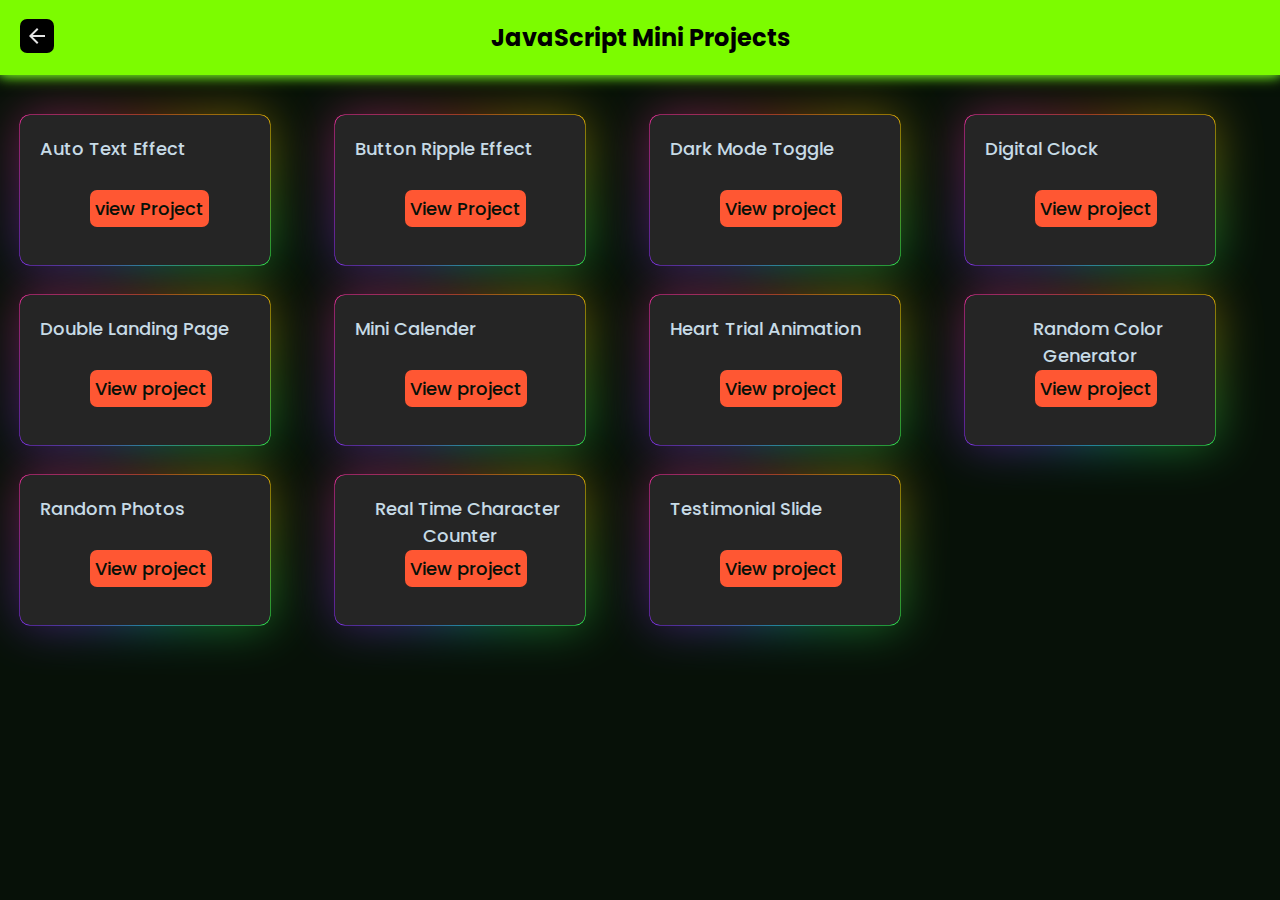
<file: index.html>
<!DOCTYPE html>
<html lang="en">
<head>
    <meta charset="UTF-8">
    <meta name="viewport" content="width=device-width, initial-scale=1.0">
    <title>javaScript MiniProjects</title><link rel="preconnect" href="https://fonts.googleapis.com">
    <link rel="preconnect" href="https://fonts.gstatic.com" crossorigin>
    <link href="https://fonts.googleapis.com/css2?family=Chakra+Petch:ital,wght@0,300;0,400;0,500;0,600;0,700;1,300;1,400;1,500;1,600;1,700&family=Noto+Serif:ital,wght@0,100..900;1,100..900&family=Poppins:ital,wght@0,100;0,200;0,300;0,400;0,500;0,600;0,700;0,800;0,900;1,100;1,200;1,300;1,400;1,500;1,600;1,700;1,800;1,900&family=Roboto+Slab:wght@100..900&display=swap" rel="stylesheet">
</head>
<style>
    :root{
        --primary-color: #071108;
        --teal:#006D5B;
    }
    *{
        margin:0;
        padding: 0;
    }
    body{
        font-family: "Poppins", serif;
        font-weight: 500;
        font-style: normal;
        background-color: var(--primary-color);
        width: 100%;
        height: 100vh;
        color: #C7DBE6;
        
    }
    .header{
        position: relative;
        background-color: #7CFC00;
        padding: 20px;
        color: black;
        font-size: x-large;
        text-align: center;
        box-shadow: 0 0 15px #7CFC00, 0 0 10px #4CAF50;
        font-weight: 700;
    }
    .container{
        margin-top: 20px;
        display: grid;
        grid-template-columns: repeat(auto-fit, minmax(250px,1fr));
        gap: 20px;
        row-gap: 30px;
        justify-content: space;
        padding: 20px;
    }
    .card{
        position: relative;
        height:150px;
        width: 250px;
        font-size: large;
        text-align: center;
        background: #252525;
        border-radius: 10px;
    }
    .card p{
        text-indent: 15px;
        position: absolute;
        padding: 5px;
        top: 10%;
    }
    .card::after, .card::before {
        content: '';
        position:absolute;
        height: 100%;
        width: 100%;
        top: 50%;
        left: 50%;
        translate:-50% -50%;
        z-index: -1;
        padding: 0.5px;
        background-image: conic-gradient(#FF5733, #FFC300, #33FF57, #33CFFF, #8D33FF, #FF33A8, #FF5733);
        border-radius: 10px;
    }
    .card::before{
        filter: blur(1.5rem);
        opacity: 0.4;
    }

    a{
        position: absolute;
        text-decoration: none;
        background-color: #FF5733 ;
        color: #071108;
        font: 200;
        /* font-family: 'Lucida Sans', 'Lucida Sans Regular', 'Lucida Grande', 'Lucida Sans Unicode', Geneva, Verdana, sans-serif; */
        font-size: 18px;
        padding: 5px;
        /* border: 1px solid white; */
        top: 50%;
        left: 28%;
        border-radius: 7px;
    }
    img{
        color: white;
    }
    .header a{
        background-color: black;
        position: absolute;
        display: flex;
        top: 25%;
        left: 20px;
    }
</style>
<body>
    <div class="header"><a href="https://sathwikportofolio1.netlify.app/">
        <img src="images/arrow_back_24dp_E3E3E3_FILL0_wght400_GRAD0_opsz24.svg" alt="Back">
      </a>JavaScript Mini Projects</div>
    <div class="container">
        <div class="card"><p>Auto Text Effect</p><a href="auto-text-effect/index.html">view Project</a></div>
        <div class="card"><p>Button Ripple Effect</p><a href="Button-ripple-effect/index.html">View Project</a></div>
        <div class="card"><p>Dark Mode Toggle</p><a href = "dark-mode-toggle/index.html">View project</a></div>
        <div class="card"><p>Digital Clock</p><a href="digital-clock/index.html">View project</a></div>
    
        <div class="card"><p>Double Landing Page</p><a href="double-landing-page/index.html">View project</a></div>
        <div class="card"><p>Mini Calender</p><a href="mini-calender/index.html">View project</a></div>
        <div class="card"><p>Heart Trial Animation</p><a href="Part-trail-animation/index.html">View project</a></div>
        <div class="card"><p>Random Color Generator</p><a href="Random-color-generator/index.html">View project</a></div>
        <div class="card"><p>Random Photos</p><a href="random-photos/index.html">View project</a></div>
        <div class="card"><p>Real Time Character Counter</p><a href="real-time-character-counter/index.html">View project</a></div>
        <div class="card"><p>Testimonial Slide</p><a href="testimonial-slide/index.html">View project</a></div>
    </div>
    <div class="footer"></div>
</body>
</html>
</file>
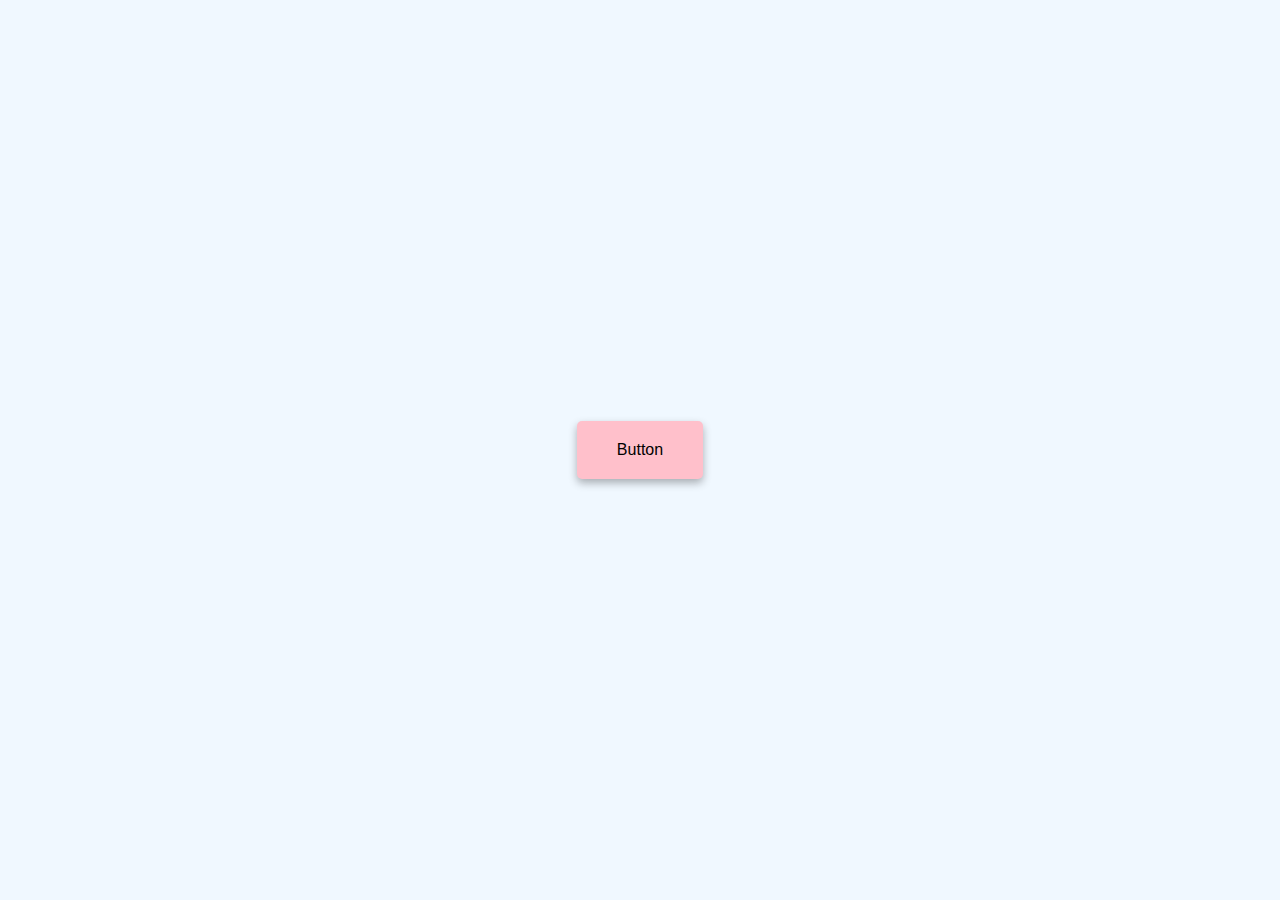
<file: Button-ripple-effect/index.html>
<!DOCTYPE html>
<html lang="en">
<head>
    <meta charset="UTF-8">
    <meta name="viewport" content="width=device-width, initial-scale=1.0">
    <title>Button Ripple Effect</title>
    <link rel="stylesheet" href="style.css">
</head>
<body>
    <a href="#" class="btn"><span>Button</span></a>
<script src="Script.js"></script>
</body>
</html>
</file>
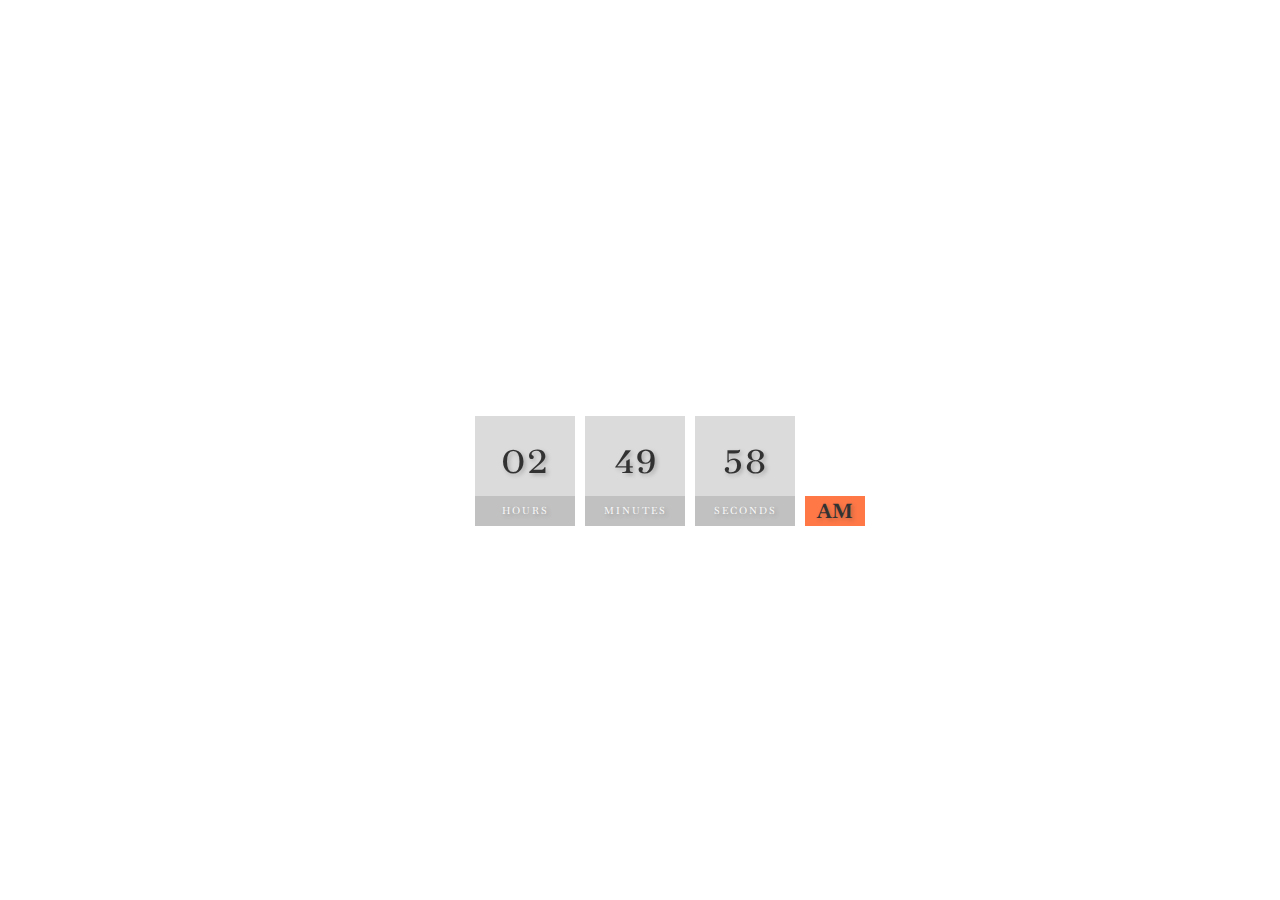
<file: digital-clock/index.html>
<!DOCTYPE html>
<html lang="en">
<head>
    <meta charset="UTF-8">
    <meta name="viewport" content="width=device-width, initial-scale=1.0">
    <title>Digital Clock</title>
    <link rel="stylesheet" href="Style.css">
</head>
<body>
    <h2>Digital Clock</h2>
    <div class="clock">
        <div>
            <span id="hour">00</span>
            <span class="text">Hours</span>
        </div>
        <div>
            <span id="minutes">00</span>
            <span class="text">Minutes</span>
        </div>
        <div>
            <span id="seconds">00</span>
            <span class="text">Seconds</span>
        </div>
        <div>
            <span id="ampm">AM</span>
        </div>
    </div>
    <script src="script.js"></script>
</body>
</html>
</file>
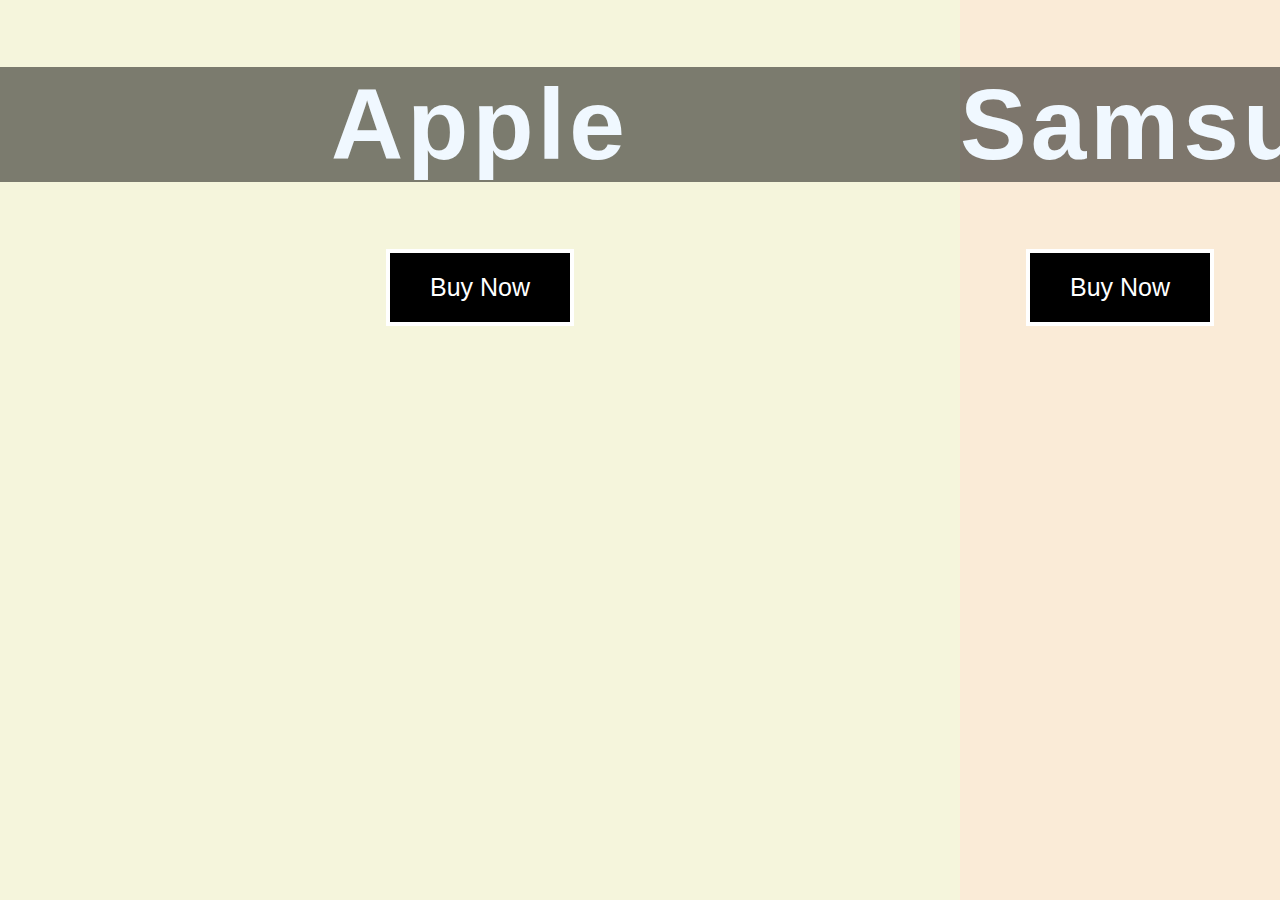
<file: double-landing-page/index.html>
<!DOCTYPE html>
<html lang="en">
<head>
    <meta charset="UTF-8">
    <meta name="viewport" content="width=device-width, initial-scale=1.0">
    <title>Double Landing Page</title>
    <link rel="stylesheet" href="Style.css"> 
</head>
<body>
    <div class="container">
<div class="split left">
    <h1>Apple</h1>
    <button class="btn">Buy Now</button>
</div>
<div class="split right">
    <h1>Samsung</h1>
    <button class="btn">Buy Now</button>
</div>
    </div>
    <script src="script.js"></script>
</body>
</html>
</file>
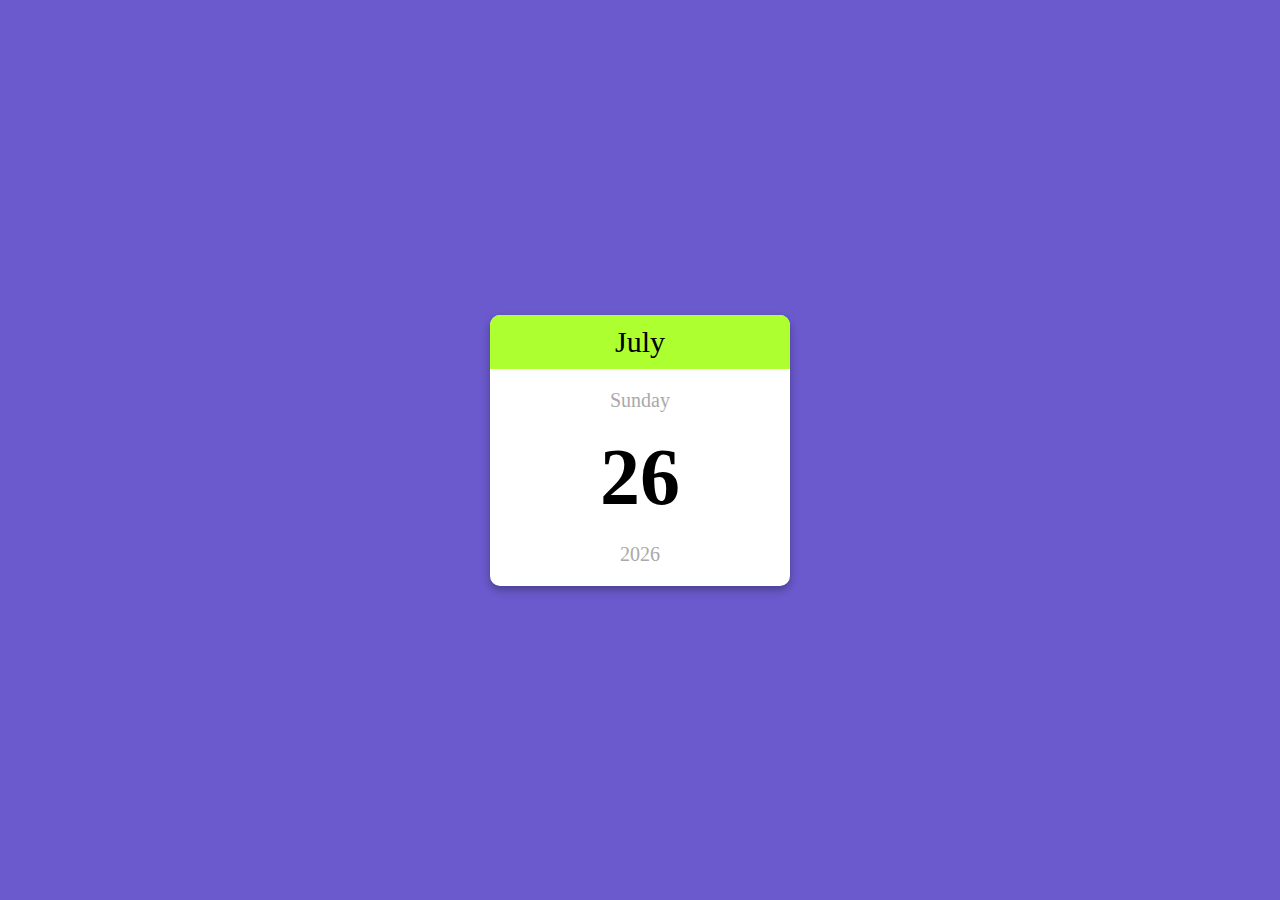
<file: mini-calender/index.html>
<!DOCTYPE html>
<html lang="en">
<head>
    <meta charset="UTF-8">
    <meta name="viewport" content="width=device-width, initial-scale=1.0">
    <title>Mini Calender</title>
    <link rel="stylesheet" href="style.css">
</head>
<body>
    <div class="calender-container">
        <p class="month-name" id="month-name">October</p>
        <p class="day-name" id="day-name">Tuesday</p>
        <p class="day-number" id="day-number">1</p>
        <p class="year" id="year">2020</p>
    </div>
    <script src="script.js"></script>
</body>
</html>
</file>
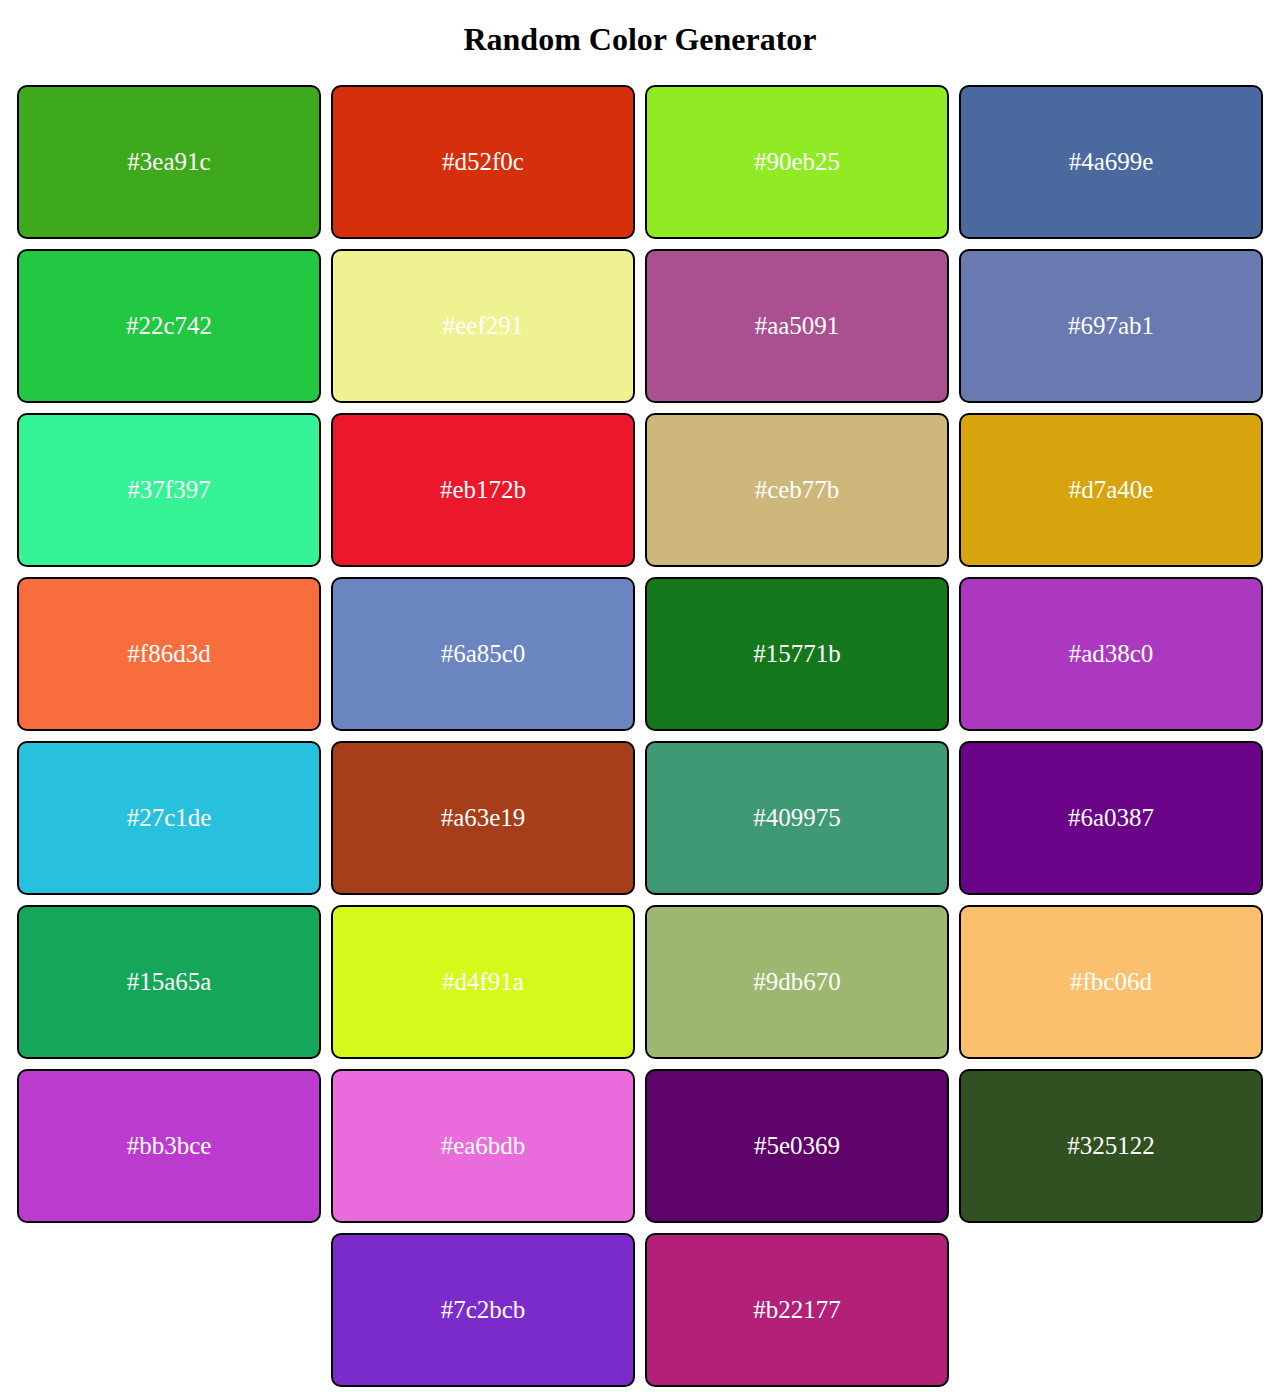
<file: Random-color-generator/index.html>
<!DOCTYPE html>
<html lang="en">
<head>
    <meta charset="UTF-8">
    <meta name="viewport" content="width=device-width, initial-scale=1.0">
    <title>Random Color Generator</title>
    <link rel = "stylesheet" href = "Style.css">
</head>
<body>
    <h1>Random Color Generator</h1>
    <div class="container">
    </div>
    <script src="script.js"></script>
</body>
</html>
</file>
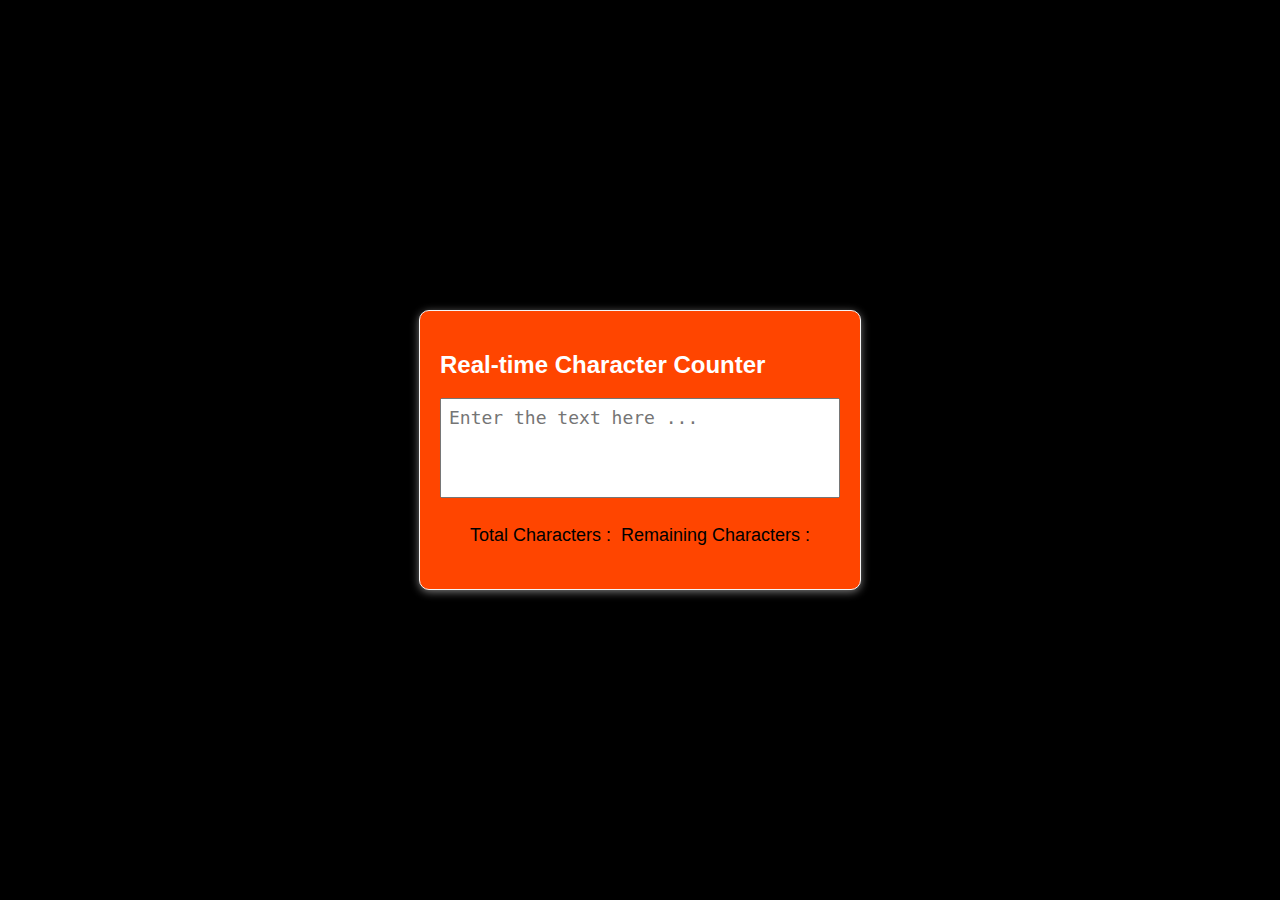
<file: real-time-character-counter/index.html>
<!DOCTYPE html>
<html lang="en">
<head>
    <meta charset="UTF-8">
    <meta name="viewport" content="width=device-width, initial-scale=1.0">
    <title>real-time-character-counter</title>
    <link rel="stylesheet" href="Style.css">
</head>
<body>
    <div class="container">
        <h2>Real-time Character Counter</h2>
        <textarea id="textarea" class="textarea" placeholder="Enter the text here ..."  maxlength="50"></textarea>
        <div class="counter-container">
            <p>Total Characters : <br>
            <span class="total-counter" id="total-counter"></span>
            </p>
            <p>Remaining Characters :<br>
            <span class="remaining-counter" id="remaining-counter"></span>
            </p>
        </div>
    </div>
    <script src="script.js"></script>
</body>
</html>
</file>
<file: Button-ripple-effect/style.css>
body{
    margin: 0;
    display: flex;
    justify-content: center;
    height: 100vh;
    align-items: center;
    background-color: aliceblue;
    font-family: sans-serif;
}

.btn{
    background-color: pink;
    padding: 20px 40px;
    border-radius: 5px;
    box-shadow: 0 4px 8px rgba(0,0,0,0.3);
    text-decoration: none;
    color: black;
    position: relative;
    overflow: hidden;
}

.btn span{
    position: relative;
    z-index: 1;
}

.btn::before{
    content: "";
    position: absolute;
    background-color: orangered;
    width: 0px;
    height: 0px;
    left: var(--xPos);
    top: var(--yPos);
    transform: translate(-50%, -50%);
    border-radius: 50%;
    transition: width 0.5s, height 0.5s;
    
}

.btn:hover::before{
    width: 300px;
    height: 300px;
}
</file>
<file: digital-clock/Style.css>
@import url('https://fonts.googleapis.com/css2?family=Baskervville+SC&display=swap');
body{
    font-family: "Baskervville SC", serif;
    color: white;
    margin: 0;
    display: flex;
    flex-direction: column;
    align-items: center;
    height: 100vh;
    justify-content: center;
    background: url("https://images.unsplash.com/photo-1721332149371-fa99da451baa?w=1200&auto=format&fit=crop&q=60&ixlib=rb-4.0.3&ixid=M3wxMjA3fDF8MHxmZWF0dXJlZC1waG90b3MtZmVlZHwxfHx8ZW58MHx8fHx8");
    background-size: cover;
}

h2{
    text-transform: uppercase;
    letter-spacing: 10px;
    font-size: 14px;
    text-align: center;

}

.clock{
    display: flex;
}

.clock div{
    margin: 5px;
    position: relative;
}

.clock span{
    width: 100px;
    height: 80px;
    background-color: lightgrey;
    color: black;
    opacity: .8;
    display:flex;
    justify-content: center;
    align-items: center;
    font-size: 50px;
    text-shadow: 2px 2px 4px rgba(0,0,0,.3);

}

.clock .text{
    height: 30px;
    font-size: 10px;
    text-transform: uppercase;
    letter-spacing: 2px;
    background-color: rgba(0,0,0,.3);
    color: white;
}

.clock #ampm{
    position: absolute;
    bottom: 0px;
    width: 60px;
    height: 30px;
    font-size: 20px;
    background: rgba(255,69,0,0.9);
    color: black;
    font-weight: 900;
}
</file>
<file: double-landing-page/Style.css>
body{
    margin: 0;
    display: flex;
    justify-content: center;
    height: 100vh;
    align-items: center;
    font-family: Impact, Haettenschweiler, 'Arial Narrow Bold', sans-serif;
    text-align: center;
}

h1{
    font-size: 100px;
    color: aliceblue;
    backdrop-filter: brightness(.5);
    letter-spacing: 4px;
}

.btn{
    background-color: black;
    color: white;
    padding: 20px 40px;
    font-size: 25px;
    border: 4px solid;
    cursor: pointer;
    transition: 1s background-color;
    white-space: nowrap;
}

.btn:hover{
    background-color: white;
    color:black;
}
.split{
    width: 50%;
    height: 100%;
    top: 0%;
    overflow: hidden;
}

.split.left{
    position: absolute;
    left: 0;
    background-color: beige;
    background-image: url("https://iplanet.one/cdn/shop/files/iPhone_15_Blue_PDP_Image_Position-1__en-IN_550x.jpg?v=1695427876");
    background-size: cover;
}

.split.right{
    position: absolute;
    right: 0;
    background-color: antiquewhite;
    background-image: url("https://images.samsung.com/is/image/samsung/p6pim/in/sm-f741blbains/gallery/in-galaxy-zflip6-f741-513517-sm-f741blbains-thumb-542848009?$GNB_CARD_FULL_M_PNG_PNG$");
    background-size: cover;
}

.active-left .left{
    width: 75%;
    transition: 1s width;
}

.active-left .right{
    width: 25%;
    transition: 1.5s width;
}

.active-right .left{
    width: 25%;
    transition: 1.5s width;
}
.active-right .right{
    width: 75%;
    transition: 1s width;
}
</file>
<file: mini-calender/style.css>
body{
    margin: 0;
    display: flex;
    justify-content: center;
    height: 100vh;
    align-items: center;
    font-family: cursive;
    background-color: slateblue;

}
.calender-container{
    background-color: white;
    width: 300px;
    text-align: center;
    border-radius: 10px;
    box-shadow: 0 4px 8px rgba(0,0,0,0.3);
}

.month-name{
    margin: 0;
    border-radius: 10px 10px 0 0;
    background-color: greenyellow;
    color: #000;
    padding: 10px;
    font-size: 30px;
    font-weight: 500;
}
 .day-name{
    font-size: 20px;
    color: darkgrey;
 }

.day-number{
    font-size:80px;
    margin: 0;
    font-weight: bold;
}

.year{
    margin: 20px 0;
    font-size: 20px;
    color: darkgray;
    font-weight: 500;
}
</file>
<file: Random-color-generator/Style.css>
body{
    margin:0;
    font-family: cursive;
}
h1{
    text-align: center;
}

.container{
    display : flex;
    flex-wrap: wrap;
    justify-content: center;
}

.color-container{
    background-color: orange;
    width: 300px;
    height: 150px;
    color:white;
    margin: 5px;
    display: flex;
    align-items: center;
    justify-content:center;
    font-size: 25px;
    text-shadow:2px 2px 4px rgba(0,0,0,0,5);
    border:solid black 2px;
    border-radius: 10px;
}
</file>
<file: real-time-character-counter/Style.css>
body{
    margin: 0;
    display: flex;
    justify-content: center;
    height: 100vh;
    align-items: center;
    background-color: black;
    font-family: 'Lucida Sans', 'Lucida Sans Regular', 'Lucida Grande', 'Lucida Sans Unicode', Geneva, Verdana, sans-serif;
}

.container{
    color: white;
    background-color: orangered;
    padding: 20px;
    width: 400px;
    box-shadow: 0 2px 8px rgba(247, 245, 245, 0.493);
    border: .5px solid whitesmoke;
    margin: 20px;
    border-radius: 10px;
}

.textarea{
    resize: none;
    width: 100%;
    height: 100px;
    font-size: 18px;
    padding: 8px;
    box-sizing: border-box;
}

.counter-container{
    display:flex;
    justify-content: center;
    padding: 0 5px;

}

.counter-container p{
    font-size: 18px;
    color: black;
    position: relative;
    padding: 5px;
    /* background-color: rgba(239, 169, 103, 0.754); */
}

.total-counter{
    color: darkblue;
    /* padding: 10px; */
    position: absolute;
    text-align: center;
    left: 35%;
}

.remaining-counter{
    color: rgb(118, 215, 215);
    /* padding: 10px; */
    position: absolute;
    left: 45%;
}
</file>
